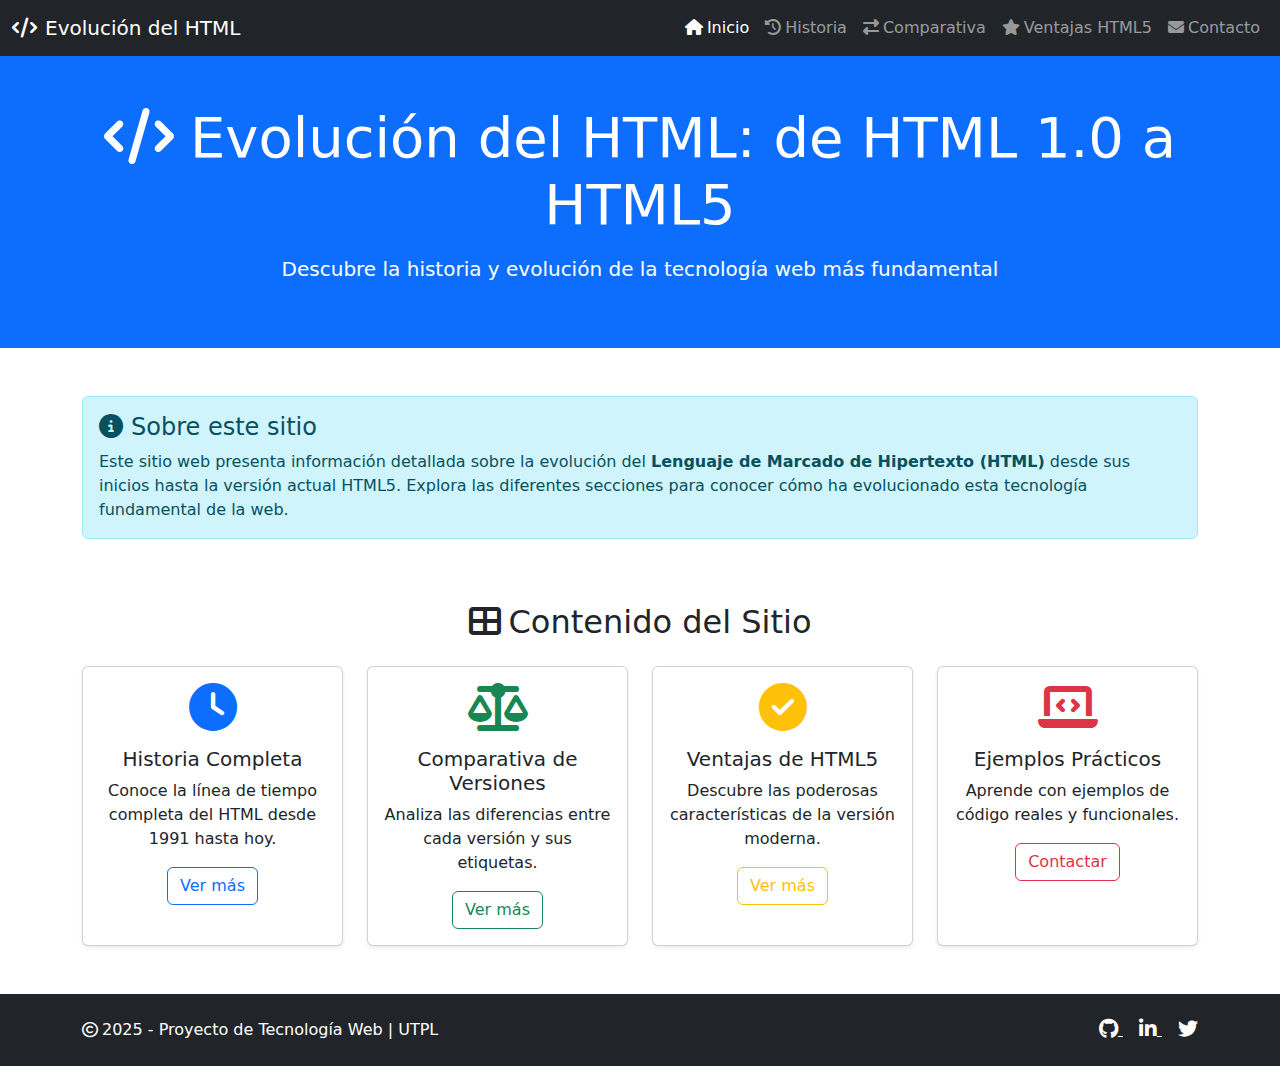
<file: index.html>
<!DOCTYPE html>
<html lang="es">

<head>
    <meta charset="UTF-8">
    <meta name="viewport" content="width=device-width, initial-scale=1.0">
    <meta name="description" content="Sitio web educativo sobre la evolución del HTML desde la versión 1.0 hasta HTML5">
    <meta name="author" content="UTPL - Tecnología Web">
    <title>Inicio - Evolución del HTML</title>
    <link href="https://cdn.jsdelivr.net/npm/bootstrap@5.3.3/dist/css/bootstrap.min.css" rel="stylesheet">
    <link rel="stylesheet" href="https://cdnjs.cloudflare.com/ajax/libs/font-awesome/6.5.1/css/all.min.css">
</head>

<body>
    <nav class="navbar navbar-expand-lg navbar-dark bg-dark sticky-top">
        <div class="container-fluid">
            <a class="navbar-brand" href="index.html">
                <i class="fas fa-code me-2"></i>Evolución del HTML
            </a>
            <button class="navbar-toggler" type="button" data-bs-toggle="collapse" data-bs-target="#navbarNav">
                <span class="navbar-toggler-icon"></span>
            </button>
            <div class="collapse navbar-collapse" id="navbarNav">
                <ul class="navbar-nav ms-auto">
                    <li class="nav-item">
                        <a class="nav-link active" href="index.html">
                            <i class="fas fa-home me-1"></i>Inicio
                        </a>
                    </li>
                    <li class="nav-item">
                        <a class="nav-link" href="pages/historia.html">
                            <i class="fas fa-history me-1"></i>Historia
                        </a>
                    </li>
                    <li class="nav-item">
                        <a class="nav-link" href="pages/comparativa.html">
                            <i class="fas fa-exchange-alt me-1"></i>Comparativa
                        </a>
                    </li>
                    <li class="nav-item">
                        <a class="nav-link" href="pages/ventajas-html5.html">
                            <i class="fas fa-star me-1"></i>Ventajas HTML5
                        </a>
                    </li>
                    <li class="nav-item">
                        <a class="nav-link" href="pages/contacto.html">
                            <i class="fas fa-envelope me-1"></i>Contacto
                        </a>
                    </li>
                </ul>
            </div>
        </div>
    </nav>

    <div class="bg-primary text-white py-5 text-center">
        <div class="container">
            <h1 class="display-4 mb-3">
                <i class="fas fa-code me-3"></i>Evolución del HTML: de HTML 1.0 a HTML5
            </h1>
            <p class="lead">Descubre la historia y evolución de la tecnología web más fundamental</p>
        </div>
    </div>

    <main class="container my-5">
        <div class="row mb-5">
            <div class="col-lg-12">
                <div class="alert alert-info" role="alert">
                    <h4 class="alert-heading">
                        <i class="fas fa-info-circle me-2"></i>Sobre este sitio
                    </h4>
                    <p class="mb-0">Este sitio web presenta información detallada sobre la evolución del
                        <strong>Lenguaje de Marcado de Hipertexto (HTML)</strong> desde sus inicios hasta la versión
                        actual HTML5. Explora las diferentes secciones para conocer cómo ha evolucionado esta tecnología
                        fundamental de la web.</p>
                </div>
            </div>
        </div>

        <h2 class="text-center mb-4">
            <i class="fas fa-th-large me-2"></i>Contenido del Sitio
        </h2>
        <div class="row g-4">
            <div class="col-md-6 col-lg-3">
                <div class="card h-100 shadow-sm">
                    <div class="card-body text-center">
                        <i class="fas fa-clock fa-3x text-primary mb-3"></i>
                        <h5 class="card-title">Historia Completa</h5>
                        <p class="card-text">Conoce la línea de tiempo completa del HTML desde 1991 hasta hoy.</p>
                        <a href="pages/historia.html" class="btn btn-outline-primary">Ver más</a>
                    </div>
                </div>
            </div>
            <div class="col-md-6 col-lg-3">
                <div class="card h-100 shadow-sm">
                    <div class="card-body text-center">
                        <i class="fas fa-balance-scale fa-3x text-success mb-3"></i>
                        <h5 class="card-title">Comparativa de Versiones</h5>
                        <p class="card-text">Analiza las diferencias entre cada versión y sus etiquetas.</p>
                        <a href="pages/comparativa.html" class="btn btn-outline-success">Ver más</a>
                    </div>
                </div>
            </div>
            <div class="col-md-6 col-lg-3">
                <div class="card h-100 shadow-sm">
                    <div class="card-body text-center">
                        <i class="fas fa-check-circle fa-3x text-warning mb-3"></i>
                        <h5 class="card-title">Ventajas de HTML5</h5>
                        <p class="card-text">Descubre las poderosas características de la versión moderna.</p>
                        <a href="pages/ventajas-html5.html" class="btn btn-outline-warning">Ver más</a>
                    </div>
                </div>
            </div>
            <div class="col-md-6 col-lg-3">
                <div class="card h-100 shadow-sm">
                    <div class="card-body text-center">
                        <i class="fas fa-laptop-code fa-3x text-danger mb-3"></i>
                        <h5 class="card-title">Ejemplos Prácticos</h5>
                        <p class="card-text">Aprende con ejemplos de código reales y funcionales.</p>
                        <a href="pages/contacto.html" class="btn btn-outline-danger">Contactar</a>
                    </div>
                </div>
            </div>
        </div>
    </main>

    <footer class="bg-dark text-white py-4 mt-5">
        <div class="container">
            <div class="row">
                <div class="col-md-6 text-center text-md-start">
                    <p class="mb-0">
                        <i class="far fa-copyright me-1"></i>2025 - Proyecto de Tecnología Web | UTPL
                    </p>
                </div>
                <div class="col-md-6 text-center text-md-end">
                    <a href="#" class="text-white me-3" aria-label="GitHub">
                        <i class="fab fa-github fa-lg"></i>
                    </a>
                    <a href="#" class="text-white me-3" aria-label="LinkedIn">
                        <i class="fab fa-linkedin-in fa-lg"></i>
                    </a>
                    <a href="#" class="text-white" aria-label="Twitter">
                        <i class="fab fa-twitter fa-lg"></i>
                    </a>
                </div>
            </div>
        </div>
    </footer>

    <button class="btn btn-primary position-fixed bottom-0 end-0 m-3 rounded-circle" id="scrollTop"
        style="width: 50px; height: 50px; display: none;" aria-label="Volver arriba">
        <i class="fas fa-arrow-up"></i>
    </button>

    <script src="https://cdn.jsdelivr.net/npm/bootstrap@5.3.3/dist/js/bootstrap.bundle.min.js"></script>
    <script src="js/main.js"></script>
</body>

</html>
</file>
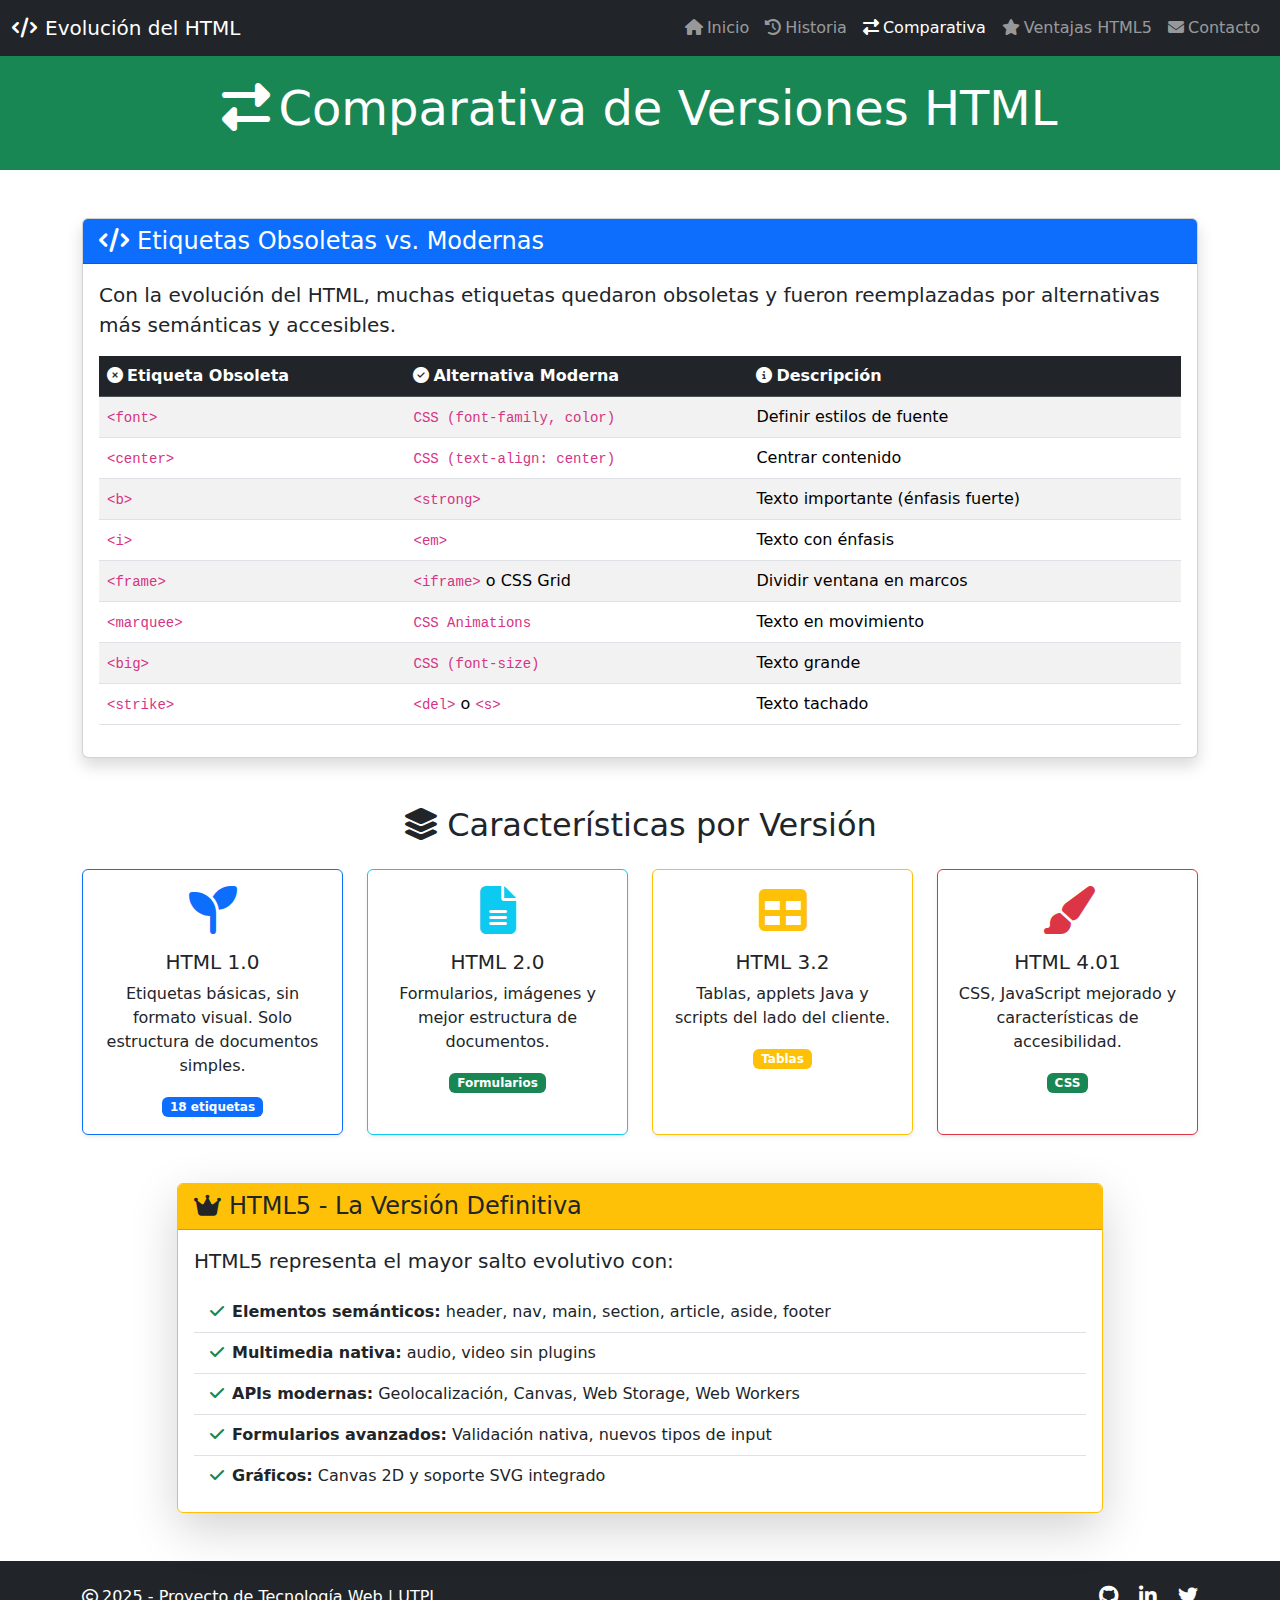
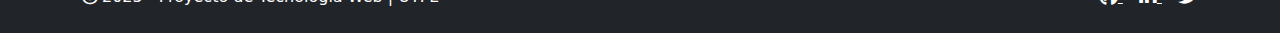
<file: pages/comparativa.html>
<!DOCTYPE html>
<html lang="es">

<head>
    <meta charset="UTF-8">
    <meta name="viewport" content="width=device-width, initial-scale=1.0">
    <meta name="description" content="Comparativa entre las diferentes versiones de HTML">
    <title>Comparativa de Versiones - Evolución del HTML</title>
    <link href="https://cdn.jsdelivr.net/npm/bootstrap@5.3.3/dist/css/bootstrap.min.css" rel="stylesheet">
    <link rel="stylesheet" href="https://cdnjs.cloudflare.com/ajax/libs/font-awesome/6.5.1/css/all.min.css">
</head>

<body>
    <nav class="navbar navbar-expand-lg navbar-dark bg-dark sticky-top">
        <div class="container-fluid">
            <a class="navbar-brand" href="../index.html">
                <i class="fas fa-code me-2"></i>Evolución del HTML
            </a>
            <button class="navbar-toggler" type="button" data-bs-toggle="collapse" data-bs-target="#navbarNav">
                <span class="navbar-toggler-icon"></span>
            </button>
            <div class="collapse navbar-collapse" id="navbarNav">
                <ul class="navbar-nav ms-auto">
                    <li class="nav-item">
                        <a class="nav-link" href="../index.html">
                            <i class="fas fa-home me-1"></i>Inicio
                        </a>
                    </li>
                    <li class="nav-item">
                        <a class="nav-link" href="historia.html">
                            <i class="fas fa-history me-1"></i>Historia
                        </a>
                    </li>
                    <li class="nav-item">
                        <a class="nav-link active" href="comparativa.html">
                            <i class="fas fa-exchange-alt me-1"></i>Comparativa
                        </a>
                    </li>
                    <li class="nav-item">
                        <a class="nav-link" href="ventajas-html5.html">
                            <i class="fas fa-star me-1"></i>Ventajas HTML5
                        </a>
                    </li>
                    <li class="nav-item">
                        <a class="nav-link" href="contacto.html">
                            <i class="fas fa-envelope me-1"></i>Contacto
                        </a>
                    </li>
                </ul>
            </div>
        </div>
    </nav>

    <div class="bg-success text-white py-4 text-center">
        <div class="container">
            <h1 class="display-5">
                <i class="fas fa-exchange-alt me-2"></i>Comparativa de Versiones HTML
            </h1>
        </div>
    </div>

    <main class="container my-5">
        <div class="row mb-5">
            <div class="col-lg-12">
                <div class="card shadow">
                    <div class="card-header bg-primary text-white">
                        <h4 class="mb-0">
                            <i class="fas fa-code me-2"></i>Etiquetas Obsoletas vs. Modernas
                        </h4>
                    </div>
                    <div class="card-body">
                        <p class="lead">Con la evolución del HTML, muchas etiquetas quedaron obsoletas y fueron
                            reemplazadas por alternativas más <strong>semánticas y accesibles</strong>.</p>

                        <div class="table-responsive">
                            <table class="table table-striped table-hover align-middle">
                                <thead class="table-dark">
                                    <tr>
                                        <th scope="col">
                                            <i class="fas fa-times-circle me-1"></i>Etiqueta Obsoleta
                                        </th>
                                        <th scope="col">
                                            <i class="fas fa-check-circle me-1"></i>Alternativa Moderna
                                        </th>
                                        <th scope="col">
                                            <i class="fas fa-info-circle me-1"></i>Descripción
                                        </th>
                                    </tr>
                                </thead>
                                <tbody>
                                    <tr>
                                        <td><code>&lt;font&gt;</code></td>
                                        <td><code>CSS (font-family, color)</code></td>
                                        <td>Definir estilos de fuente</td>
                                    </tr>
                                    <tr>
                                        <td><code>&lt;center&gt;</code></td>
                                        <td><code>CSS (text-align: center)</code></td>
                                        <td>Centrar contenido</td>
                                    </tr>
                                    <tr>
                                        <td><code>&lt;b&gt;</code></td>
                                        <td><code>&lt;strong&gt;</code></td>
                                        <td>Texto importante (énfasis fuerte)</td>
                                    </tr>
                                    <tr>
                                        <td><code>&lt;i&gt;</code></td>
                                        <td><code>&lt;em&gt;</code></td>
                                        <td>Texto con énfasis</td>
                                    </tr>
                                    <tr>
                                        <td><code>&lt;frame&gt;</code></td>
                                        <td><code>&lt;iframe&gt;</code> o CSS Grid</td>
                                        <td>Dividir ventana en marcos</td>
                                    </tr>
                                    <tr>
                                        <td><code>&lt;marquee&gt;</code></td>
                                        <td><code>CSS Animations</code></td>
                                        <td>Texto en movimiento</td>
                                    </tr>
                                    <tr>
                                        <td><code>&lt;big&gt;</code></td>
                                        <td><code>CSS (font-size)</code></td>
                                        <td>Texto grande</td>
                                    </tr>
                                    <tr>
                                        <td><code>&lt;strike&gt;</code></td>
                                        <td><code>&lt;del&gt;</code> o <code>&lt;s&gt;</code></td>
                                        <td>Texto tachado</td>
                                    </tr>
                                </tbody>
                            </table>
                        </div>
                    </div>
                </div>
            </div>
        </div>

        <h2 class="text-center mb-4">
            <i class="fas fa-layer-group me-2"></i>Características por Versión
        </h2>

        <div class="row g-4 mb-5">
            <div class="col-md-6 col-lg-3">
                <div class="card h-100 border-primary shadow-sm">
                    <div class="card-body text-center">
                        <i class="fas fa-seedling fa-3x text-primary mb-3"></i>
                        <h5 class="card-title">HTML 1.0</h5>
                        <p class="card-text">Etiquetas básicas, sin formato visual. Solo estructura de documentos
                            simples.</p>
                        <span class="badge bg-primary">18 etiquetas</span>
                    </div>
                </div>
            </div>
            <div class="col-md-6 col-lg-3">
                <div class="card h-100 border-info shadow-sm">
                    <div class="card-body text-center">
                        <i class="fas fa-file-alt fa-3x text-info mb-3"></i>
                        <h5 class="card-title">HTML 2.0</h5>
                        <p class="card-text">Formularios, imágenes y mejor estructura de documentos.</p>
                        <span class="badge bg-success">Formularios</span>
                    </div>
                </div>
            </div>
            <div class="col-md-6 col-lg-3">
                <div class="card h-100 border-warning shadow-sm">
                    <div class="card-body text-center">
                        <i class="fas fa-table fa-3x text-warning mb-3"></i>
                        <h5 class="card-title">HTML 3.2</h5>
                        <p class="card-text">Tablas, applets Java y scripts del lado del cliente.</p>
                        <span class="badge bg-warning">Tablas</span>
                    </div>
                </div>
            </div>
            <div class="col-md-6 col-lg-3">
                <div class="card h-100 border-danger shadow-sm">
                    <div class="card-body text-center">
                        <i class="fas fa-paint-brush fa-3x text-danger mb-3"></i>
                        <h5 class="card-title">HTML 4.01</h5>
                        <p class="card-text">CSS, JavaScript mejorado y características de accesibilidad.</p>
                        <span class="badge bg-success">CSS</span>
                    </div>
                </div>
            </div>
        </div>

        <div class="row">
            <div class="col-lg-10 mx-auto">
                <div class="card shadow-lg border-warning">
                    <div class="card-header bg-warning">
                        <h4 class="mb-0">
                            <i class="fas fa-crown me-2"></i>HTML5 - La Versión Definitiva
                        </h4>
                    </div>
                    <div class="card-body">
                        <p class="lead">HTML5 representa el mayor salto evolutivo con:</p>
                        <ul class="list-group list-group-flush">
                            <li class="list-group-item">
                                <i class="fas fa-check text-success me-2"></i><strong>Elementos semánticos:</strong>
                                header, nav, main, section, article, aside, footer
                            </li>
                            <li class="list-group-item">
                                <i class="fas fa-check text-success me-2"></i><strong>Multimedia nativa:</strong> audio,
                                video sin plugins
                            </li>
                            <li class="list-group-item">
                                <i class="fas fa-check text-success me-2"></i><strong>APIs modernas:</strong>
                                Geolocalización, Canvas, Web Storage, Web Workers
                            </li>
                            <li class="list-group-item">
                                <i class="fas fa-check text-success me-2"></i><strong>Formularios avanzados:</strong>
                                Validación nativa, nuevos tipos de input
                            </li>
                            <li class="list-group-item">
                                <i class="fas fa-check text-success me-2"></i><strong>Gráficos:</strong> Canvas 2D y
                                soporte SVG integrado
                            </li>
                        </ul>
                    </div>
                </div>
            </div>
        </div>
    </main>

    <footer class="bg-dark text-white py-4 mt-5">
        <div class="container">
            <div class="row">
                <div class="col-md-6 text-center text-md-start">
                    <p class="mb-0">
                        <i class="far fa-copyright me-1"></i>2025 - Proyecto de Tecnología Web | UTPL
                    </p>
                </div>
                <div class="col-md-6 text-center text-md-end">
                    <a href="#" class="text-white me-3" aria-label="GitHub">
                        <i class="fab fa-github fa-lg"></i>
                    </a>
                    <a href="#" class="text-white me-3" aria-label="LinkedIn">
                        <i class="fab fa-linkedin-in fa-lg"></i>
                    </a>
                    <a href="#" class="text-white" aria-label="Twitter">
                        <i class="fab fa-twitter fa-lg"></i>
                    </a>
                </div>
            </div>
        </div>
    </footer>

    <button class="btn btn-primary position-fixed bottom-0 end-0 m-3 rounded-circle" id="scrollTop"
        style="width: 50px; height: 50px; display: none;" aria-label="Volver arriba">
        <i class="fas fa-arrow-up"></i>
    </button>

    <script src="https://cdn.jsdelivr.net/npm/bootstrap@5.3.3/dist/js/bootstrap.bundle.min.js"></script>
    <script src="../js/main.js"></script>
</body>

</html>
</file>
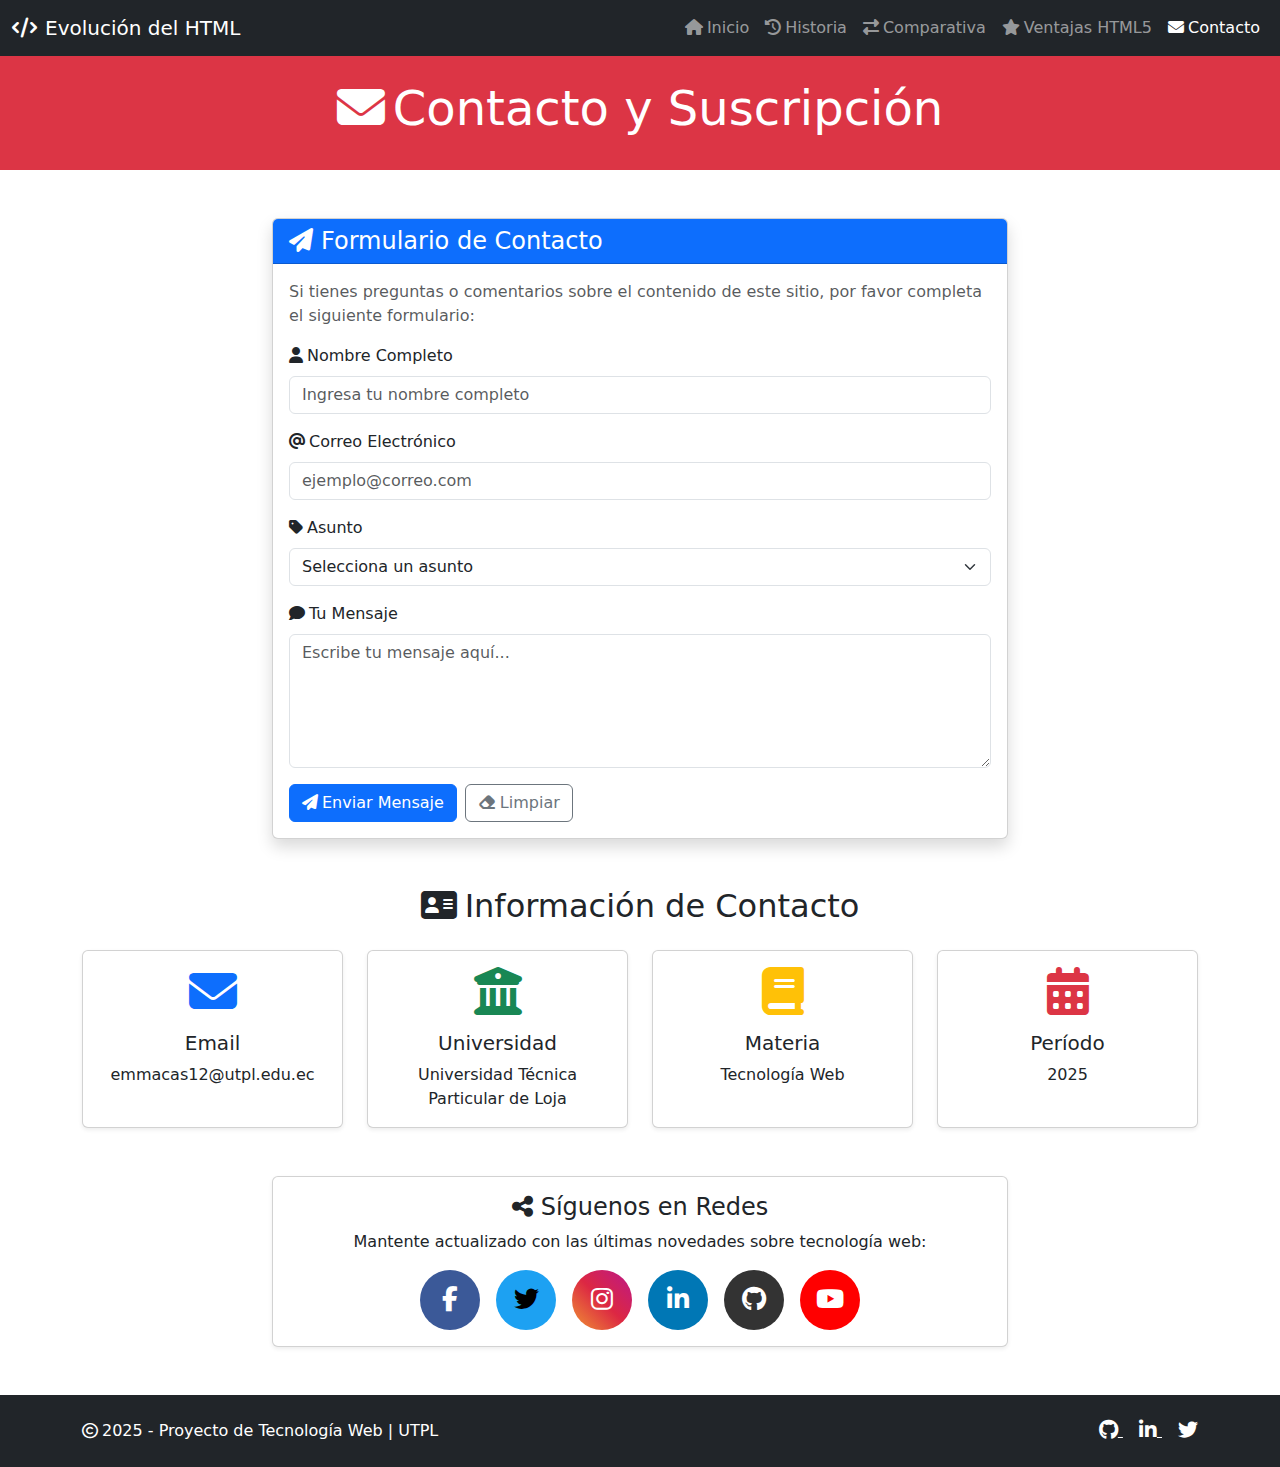
<file: pages/contacto.html>
<!DOCTYPE html>
<html lang="es">

<head>
    <meta charset="UTF-8">
    <meta name="viewport" content="width=device-width, initial-scale=1.0">
    <meta name="description" content="Formulario de contacto y suscripción">
    <title>Contacto - Evolución del HTML</title>
    <link href="https://cdn.jsdelivr.net/npm/bootstrap@5.3.3/dist/css/bootstrap.min.css" rel="stylesheet">
    <link rel="stylesheet" href="https://cdnjs.cloudflare.com/ajax/libs/font-awesome/6.5.1/css/all.min.css">
</head>

<body>
    <nav class="navbar navbar-expand-lg navbar-dark bg-dark sticky-top">
        <div class="container-fluid">
            <a class="navbar-brand" href="../index.html">
                <i class="fas fa-code me-2"></i>Evolución del HTML
            </a>
            <button class="navbar-toggler" type="button" data-bs-toggle="collapse" data-bs-target="#navbarNav">
                <span class="navbar-toggler-icon"></span>
            </button>
            <div class="collapse navbar-collapse" id="navbarNav">
                <ul class="navbar-nav ms-auto">
                    <li class="nav-item">
                        <a class="nav-link" href="../index.html">
                            <i class="fas fa-home me-1"></i>Inicio
                        </a>
                    </li>
                    <li class="nav-item">
                        <a class="nav-link" href="historia.html">
                            <i class="fas fa-history me-1"></i>Historia
                        </a>
                    </li>
                    <li class="nav-item">
                        <a class="nav-link" href="comparativa.html">
                            <i class="fas fa-exchange-alt me-1"></i>Comparativa
                        </a>
                    </li>
                    <li class="nav-item">
                        <a class="nav-link" href="ventajas-html5.html">
                            <i class="fas fa-star me-1"></i>Ventajas HTML5
                        </a>
                    </li>
                    <li class="nav-item">
                        <a class="nav-link active" href="contacto.html">
                            <i class="fas fa-envelope me-1"></i>Contacto
                        </a>
                    </li>
                </ul>
            </div>
        </div>
    </nav>

    <div class="bg-danger text-white py-4 text-center">
        <div class="container">
            <h1 class="display-5">
                <i class="fas fa-envelope me-2"></i>Contacto y Suscripción
            </h1>
        </div>
    </div>

    <main class="container my-5">
        <div class="row mb-5">
            <div class="col-lg-8 mx-auto">
                <div class="card shadow">
                    <div class="card-header bg-primary text-white">
                        <h4 class="mb-0">
                            <i class="fas fa-paper-plane me-2"></i>Formulario de Contacto
                        </h4>
                    </div>
                    <div class="card-body">
                        <p class="text-muted">Si tienes preguntas o comentarios sobre el contenido de este sitio, por
                            favor completa el siguiente formulario:</p>

                        <form action="#" method="post">
                            <div class="mb-3">
                                <label for="nombre" class="form-label">
                                    <i class="fas fa-user me-1"></i>Nombre Completo
                                </label>
                                <input type="text" class="form-control" id="nombre" name="nombre"
                                    placeholder="Ingresa tu nombre completo" required>
                            </div>

                            <div class="mb-3">
                                <label for="email" class="form-label">
                                    <i class="fas fa-at me-1"></i>Correo Electrónico
                                </label>
                                <input type="email" class="form-control" id="email" name="email"
                                    placeholder="ejemplo@correo.com" required>
                            </div>

                            <div class="mb-3">
                                <label for="asunto" class="form-label">
                                    <i class="fas fa-tag me-1"></i>Asunto
                                </label>
                                <select class="form-select" id="asunto" name="asunto" required>
                                    <option value="">Selecciona un asunto</option>
                                    <option value="consulta">Consulta general</option>
                                    <option value="sugerencia">Sugerencia</option>
                                    <option value="error">Reportar error</option>
                                    <option value="colaboracion">Colaboración</option>
                                </select>
                            </div>

                            <div class="mb-3">
                                <label for="mensaje" class="form-label">
                                    <i class="fas fa-comment me-1"></i>Tu Mensaje
                                </label>
                                <textarea class="form-control" id="mensaje" name="mensaje" rows="5"
                                    placeholder="Escribe tu mensaje aquí..." required></textarea>
                            </div>

                            <div class="d-grid gap-2 d-md-flex">
                                <button type="submit" class="btn btn-primary">
                                    <i class="fas fa-paper-plane me-1"></i>Enviar Mensaje
                                </button>
                                <button type="reset" class="btn btn-outline-secondary">
                                    <i class="fas fa-eraser me-1"></i>Limpiar
                                </button>
                            </div>
                        </form>
                    </div>
                </div>
            </div>
        </div>

        <h2 class="text-center mb-4">
            <i class="fas fa-address-card me-2"></i>Información de Contacto
        </h2>
        <div class="row g-4 mb-5">
            <div class="col-md-6 col-lg-3">
                <div class="card h-100 text-center shadow-sm">
                    <div class="card-body">
                        <i class="fas fa-envelope fa-3x text-primary mb-3"></i>
                        <h5 class="card-title">Email</h5>
                        <p class="card-text">emmacas12@utpl.edu.ec</p>
                    </div>
                </div>
            </div>
            <div class="col-md-6 col-lg-3">
                <div class="card h-100 text-center shadow-sm">
                    <div class="card-body">
                        <i class="fas fa-university fa-3x text-success mb-3"></i>
                        <h5 class="card-title">Universidad</h5>
                        <p class="card-text">Universidad Técnica Particular de Loja</p>
                    </div>
                </div>
            </div>
            <div class="col-md-6 col-lg-3">
                <div class="card h-100 text-center shadow-sm">
                    <div class="card-body">
                        <i class="fas fa-book fa-3x text-warning mb-3"></i>
                        <h5 class="card-title">Materia</h5>
                        <p class="card-text">Tecnología Web</p>
                    </div>
                </div>
            </div>
            <div class="col-md-6 col-lg-3">
                <div class="card h-100 text-center shadow-sm">
                    <div class="card-body">
                        <i class="fas fa-calendar-alt fa-3x text-danger mb-3"></i>
                        <h5 class="card-title">Período</h5>
                        <p class="card-text">2025</p>
                    </div>
                </div>
            </div>
        </div>

        <div class="row">
            <div class="col-lg-8 mx-auto text-center">
                <div class="card shadow-sm">
                    <div class="card-body">
                        <h4 class="card-title">
                            <i class="fas fa-share-alt me-2"></i>Síguenos en Redes
                        </h4>
                        <p class="card-text">Mantente actualizado con las últimas novedades sobre tecnología web:</p>
                        <div class="d-flex justify-content-center flex-wrap gap-3 mt-3">
                            <a href="#" class="btn btn-primary btn-lg rounded-circle"
                                style="width: 60px; height: 60px; display: flex; align-items: center; justify-content: center; background-color: #3b5998; border: none;"
                                aria-label="Facebook">
                                <i class="fab fa-facebook-f fa-lg"></i>
                            </a>
                            <a href="#" class="btn btn-info btn-lg rounded-circle"
                                style="width: 60px; height: 60px; display: flex; align-items: center; justify-content: center; background-color: #1da1f2; border: none;"
                                aria-label="Twitter">
                                <i class="fab fa-twitter fa-lg"></i>
                            </a>
                            <a href="#" class="btn btn-danger btn-lg rounded-circle"
                                style="width: 60px; height: 60px; display: flex; align-items: center; justify-content: center; background: linear-gradient(45deg, #f09433, #dc2743, #bc1888); border: none;"
                                aria-label="Instagram">
                                <i class="fab fa-instagram fa-lg"></i>
                            </a>
                            <a href="#" class="btn btn-primary btn-lg rounded-circle"
                                style="width: 60px; height: 60px; display: flex; align-items: center; justify-content: center; background-color: #0077b5; border: none;"
                                aria-label="LinkedIn">
                                <i class="fab fa-linkedin-in fa-lg"></i>
                            </a>
                            <a href="#" class="btn btn-dark btn-lg rounded-circle"
                                style="width: 60px; height: 60px; display: flex; align-items: center; justify-content: center; background-color: #333; border: none;"
                                aria-label="GitHub">
                                <i class="fab fa-github fa-lg"></i>
                            </a>
                            <a href="#" class="btn btn-danger btn-lg rounded-circle"
                                style="width: 60px; height: 60px; display: flex; align-items: center; justify-content: center; background-color: #ff0000; border: none;"
                                aria-label="YouTube">
                                <i class="fab fa-youtube fa-lg"></i>
                            </a>
                        </div>
                    </div>
                </div>
            </div>
        </div>
    </main>

    <footer class="bg-dark text-white py-4 mt-5">
        <div class="container">
            <div class="row">
                <div class="col-md-6 text-center text-md-start">
                    <p class="mb-0">
                        <i class="far fa-copyright me-1"></i>2025 - Proyecto de Tecnología Web | UTPL
                    </p>
                </div>
                <div class="col-md-6 text-center text-md-end">
                    <a href="#" class="text-white me-3" aria-label="GitHub">
                        <i class="fab fa-github fa-lg"></i>
                    </a>
                    <a href="#" class="text-white me-3" aria-label="LinkedIn">
                        <i class="fab fa-linkedin-in fa-lg"></i>
                    </a>
                    <a href="#" class="text-white" aria-label="Twitter">
                        <i class="fab fa-twitter fa-lg"></i>
                    </a>
                </div>
            </div>
        </div>
    </footer>

    <button class="btn btn-primary position-fixed bottom-0 end-0 m-3 rounded-circle" id="scrollTop"
        style="width: 50px; height: 50px; display: none;" aria-label="Volver arriba">
        <i class="fas fa-arrow-up"></i>
    </button>

    <script src="https://cdn.jsdelivr.net/npm/bootstrap@5.3.3/dist/js/bootstrap.bundle.min.js"></script>
    <script src="../js/main.js"></script>
</body>

</html>
</file>
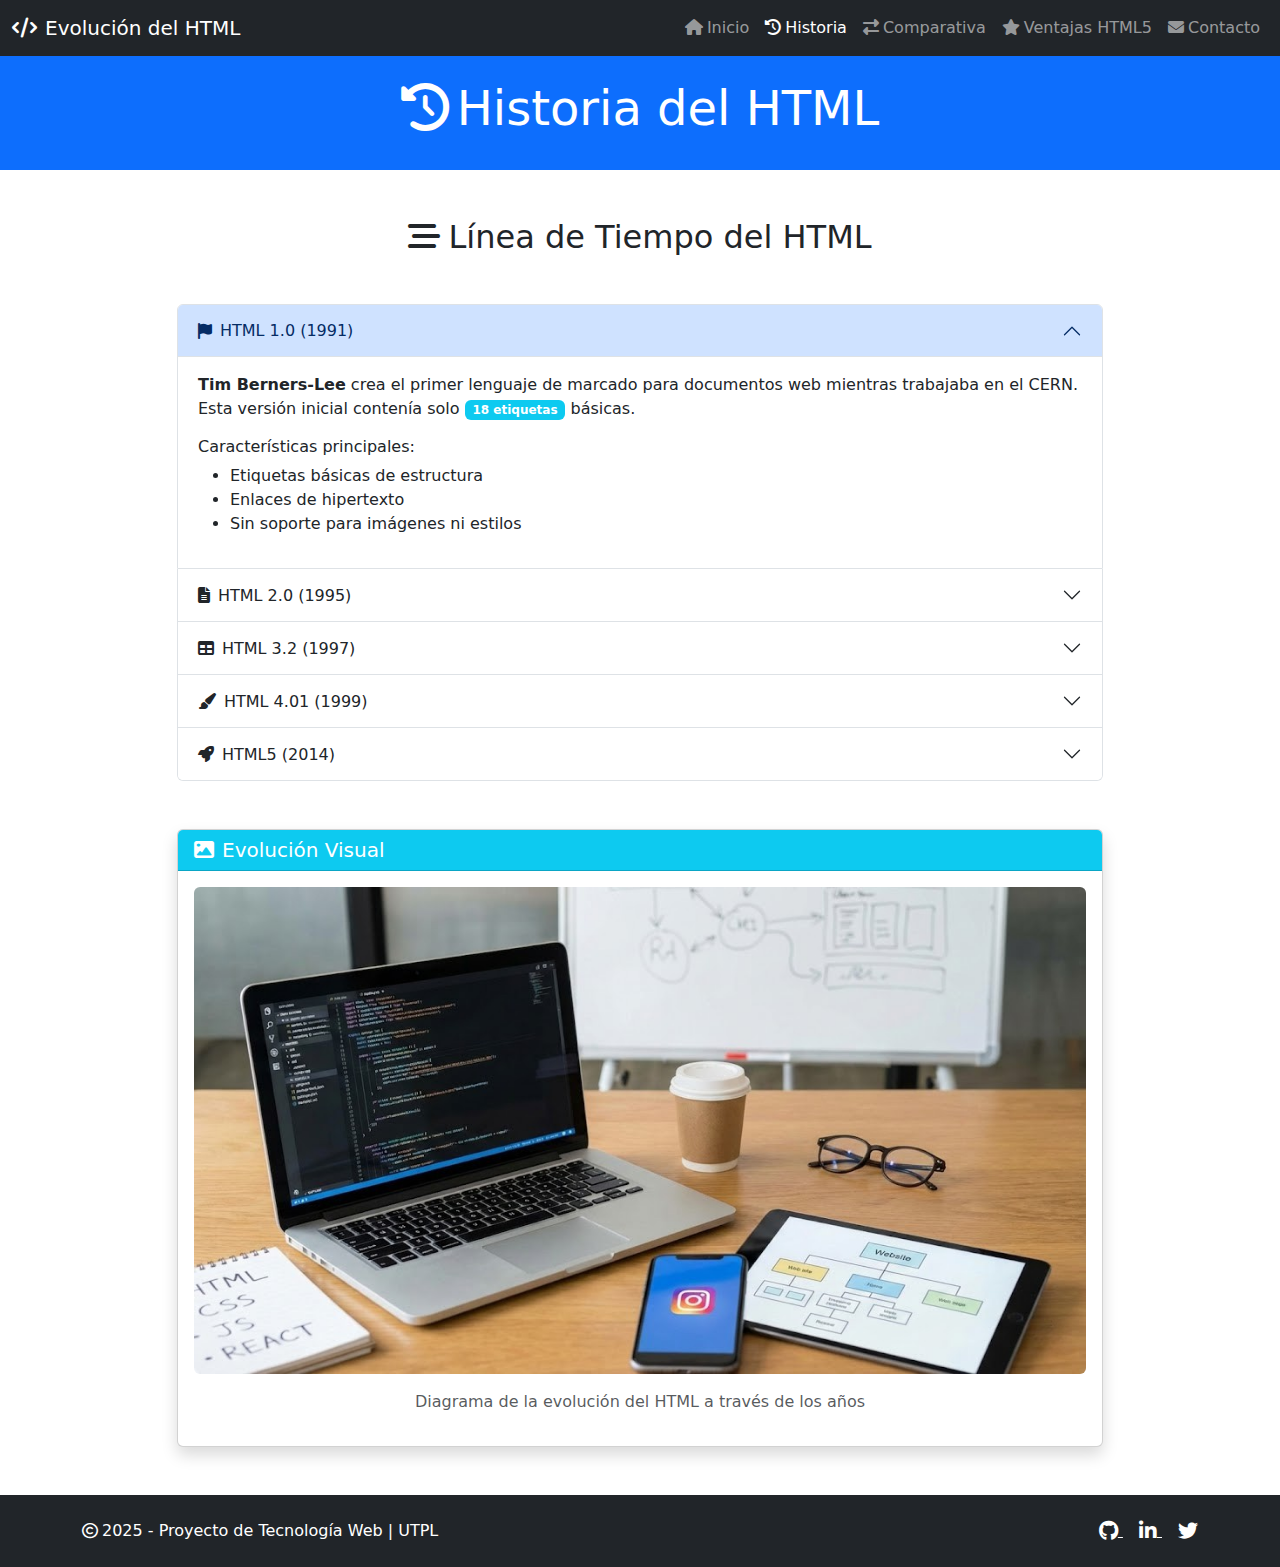
<file: pages/historia.html>
<!DOCTYPE html>
<html lang="es">

<head>
    <meta charset="UTF-8">
    <meta name="viewport" content="width=device-width, initial-scale=1.0">
    <meta name="description" content="Historia completa del HTML desde 1991 hasta HTML5">
    <title>Historia del HTML - Evolución del HTML</title>
    <link href="https://cdn.jsdelivr.net/npm/bootstrap@5.3.3/dist/css/bootstrap.min.css" rel="stylesheet">
    <link rel="stylesheet" href="https://cdnjs.cloudflare.com/ajax/libs/font-awesome/6.5.1/css/all.min.css">
</head>

<body>
    <nav class="navbar navbar-expand-lg navbar-dark bg-dark sticky-top">
        <div class="container-fluid">
            <a class="navbar-brand" href="../index.html">
                <i class="fas fa-code me-2"></i>Evolución del HTML
            </a>
            <button class="navbar-toggler" type="button" data-bs-toggle="collapse" data-bs-target="#navbarNav">
                <span class="navbar-toggler-icon"></span>
            </button>
            <div class="collapse navbar-collapse" id="navbarNav">
                <ul class="navbar-nav ms-auto">
                    <li class="nav-item">
                        <a class="nav-link" href="../index.html">
                            <i class="fas fa-home me-1"></i>Inicio
                        </a>
                    </li>
                    <li class="nav-item">
                        <a class="nav-link active" href="historia.html">
                            <i class="fas fa-history me-1"></i>Historia
                        </a>
                    </li>
                    <li class="nav-item">
                        <a class="nav-link" href="comparativa.html">
                            <i class="fas fa-exchange-alt me-1"></i>Comparativa
                        </a>
                    </li>
                    <li class="nav-item">
                        <a class="nav-link" href="ventajas-html5.html">
                            <i class="fas fa-star me-1"></i>Ventajas HTML5
                        </a>
                    </li>
                    <li class="nav-item">
                        <a class="nav-link" href="contacto.html">
                            <i class="fas fa-envelope me-1"></i>Contacto
                        </a>
                    </li>
                </ul>
            </div>
        </div>
    </nav>

    <div class="bg-primary text-white py-4 text-center">
        <div class="container">
            <h1 class="display-5">
                <i class="fas fa-history me-2"></i>Historia del HTML
            </h1>
        </div>
    </div>

    <main class="container my-5">
        <h2 class="text-center mb-5">
            <i class="fas fa-stream me-2"></i>Línea de Tiempo del HTML
        </h2>

        <div class="row">
            <div class="col-lg-10 mx-auto">
                <div class="accordion" id="timelineAccordion">
                    <div class="accordion-item">
                        <h2 class="accordion-header">
                            <button class="accordion-button" type="button" data-bs-toggle="collapse"
                                data-bs-target="#html1">
                                <i class="fas fa-flag me-2"></i>HTML 1.0 (1991)
                            </button>
                        </h2>
                        <div id="html1" class="accordion-collapse collapse show" data-bs-parent="#timelineAccordion">
                            <div class="accordion-body">
                                <p><strong>Tim Berners-Lee</strong> crea el primer lenguaje de marcado para documentos
                                    web mientras trabajaba en el CERN. Esta versión inicial contenía solo <span
                                        class="badge bg-info">18 etiquetas</span> básicas.</p>
                                <h6 class="mt-3">Características principales:</h6>
                                <ul>
                                    <li>Etiquetas básicas de estructura</li>
                                    <li>Enlaces de hipertexto</li>
                                    <li>Sin soporte para imágenes ni estilos</li>
                                </ul>
                            </div>
                        </div>
                    </div>

                    <div class="accordion-item">
                        <h2 class="accordion-header">
                            <button class="accordion-button collapsed" type="button" data-bs-toggle="collapse"
                                data-bs-target="#html2">
                                <i class="fas fa-file-alt me-2"></i>HTML 2.0 (1995)
                            </button>
                        </h2>
                        <div id="html2" class="accordion-collapse collapse" data-bs-parent="#timelineAccordion">
                            <div class="accordion-body">
                                <p>Primera versión <strong>estandarizada por la IETF</strong>. Introdujo mejoras
                                    significativas en la estructura de documentos.</p>
                                <ul>
                                    <li>Soporte para formularios</li>
                                    <li>Etiqueta &lt;img&gt; para imágenes</li>
                                    <li>Mejoras en la estructura del documento</li>
                                </ul>
                            </div>
                        </div>
                    </div>

                    <div class="accordion-item">
                        <h2 class="accordion-header">
                            <button class="accordion-button collapsed" type="button" data-bs-toggle="collapse"
                                data-bs-target="#html3">
                                <i class="fas fa-table me-2"></i>HTML 3.2 (1997)
                            </button>
                        </h2>
                        <div id="html3" class="accordion-collapse collapse" data-bs-parent="#timelineAccordion">
                            <div class="accordion-body">
                                <p>Versión estandarizada por el <strong>W3C (World Wide Web Consortium)</strong>. Añadió
                                    soporte para elementos más complejos.</p>
                                <ul>
                                    <li>Tablas para organizar contenido</li>
                                    <li>Soporte para applets Java</li>
                                    <li>Scripts del lado del cliente</li>
                                    <li>Elementos de formato de texto</li>
                                </ul>
                            </div>
                        </div>
                    </div>

                    <div class="accordion-item">
                        <h2 class="accordion-header">
                            <button class="accordion-button collapsed" type="button" data-bs-toggle="collapse"
                                data-bs-target="#html4">
                                <i class="fas fa-paint-brush me-2"></i>HTML 4.01 (1999)
                            </button>
                        </h2>
                        <div id="html4" class="accordion-collapse collapse" data-bs-parent="#timelineAccordion">
                            <div class="accordion-body">
                                <p>Versión que introdujo la <strong>separación entre contenido y presentación</strong>
                                    mediante CSS.</p>
                                <ul>
                                    <li>Soporte completo para CSS</li>
                                    <li>JavaScript mejorado</li>
                                    <li>Mejoras en accesibilidad</li>
                                    <li>Tres variantes: Strict, Transitional, Frameset</li>
                                </ul>
                            </div>
                        </div>
                    </div>

                    <div class="accordion-item">
                        <h2 class="accordion-header">
                            <button class="accordion-button collapsed" type="button" data-bs-toggle="collapse"
                                data-bs-target="#html5">
                                <i class="fas fa-rocket me-2"></i>HTML5 (2014)
                            </button>
                        </h2>
                        <div id="html5" class="accordion-collapse collapse" data-bs-parent="#timelineAccordion">
                            <div class="accordion-body">
                                <p>Versión moderna y actualmente en uso. Representa la mayor evolución del lenguaje con
                                    <strong>APIs avanzadas y elementos semánticos</strong>.
                                </p>
                                <ul>
                                    <li>Elementos semánticos (header, nav, section, article, footer)</li>
                                    <li>Audio y video nativos</li>
                                    <li>Canvas para gráficos 2D</li>
                                    <li>APIs modernas (Geolocalización, Web Storage, etc.)</li>
                                    <li>Soporte para aplicaciones web offline</li>
                                </ul>
                            </div>
                        </div>
                    </div>
                </div>
            </div>
        </div>

        <div class="row mt-5">
            <div class="col-lg-10 mx-auto">
                <div class="card shadow">
                    <div class="card-header bg-info text-white">
                        <h5 class="mb-0">
                            <i class="fas fa-image me-2"></i>Evolución Visual
                        </h5>
                    </div>
                    <div class="card-body text-center">
                        <img src="../images/html-history.jpg" class="img-fluid rounded"
                            alt="Línea de tiempo visual de la evolución del HTML desde 1991 hasta 2014">
                        <p class="text-muted mt-3">Diagrama de la evolución del HTML a través de los años</p>
                    </div>
                </div>
            </div>
        </div>
    </main>

    <footer class="bg-dark text-white py-4 mt-5">
        <div class="container">
            <div class="row">
                <div class="col-md-6 text-center text-md-start">
                    <p class="mb-0">
                        <i class="far fa-copyright me-1"></i>2025 - Proyecto de Tecnología Web | UTPL
                    </p>
                </div>
                <div class="col-md-6 text-center text-md-end">
                    <a href="#" class="text-white me-3" aria-label="GitHub">
                        <i class="fab fa-github fa-lg"></i>
                    </a>
                    <a href="#" class="text-white me-3" aria-label="LinkedIn">
                        <i class="fab fa-linkedin-in fa-lg"></i>
                    </a>
                    <a href="#" class="text-white" aria-label="Twitter">
                        <i class="fab fa-twitter fa-lg"></i>
                    </a>
                </div>
            </div>
        </div>
    </footer>

    <button class="btn btn-primary position-fixed bottom-0 end-0 m-3 rounded-circle" id="scrollTop"
        style="width: 50px; height: 50px; display: none;" aria-label="Volver arriba">
        <i class="fas fa-arrow-up"></i>
    </button>

    <script src="https://cdn.jsdelivr.net/npm/bootstrap@5.3.3/dist/js/bootstrap.bundle.min.js"></script>
    <script src="../js/main.js"></script>
</body>

</html>
</file>
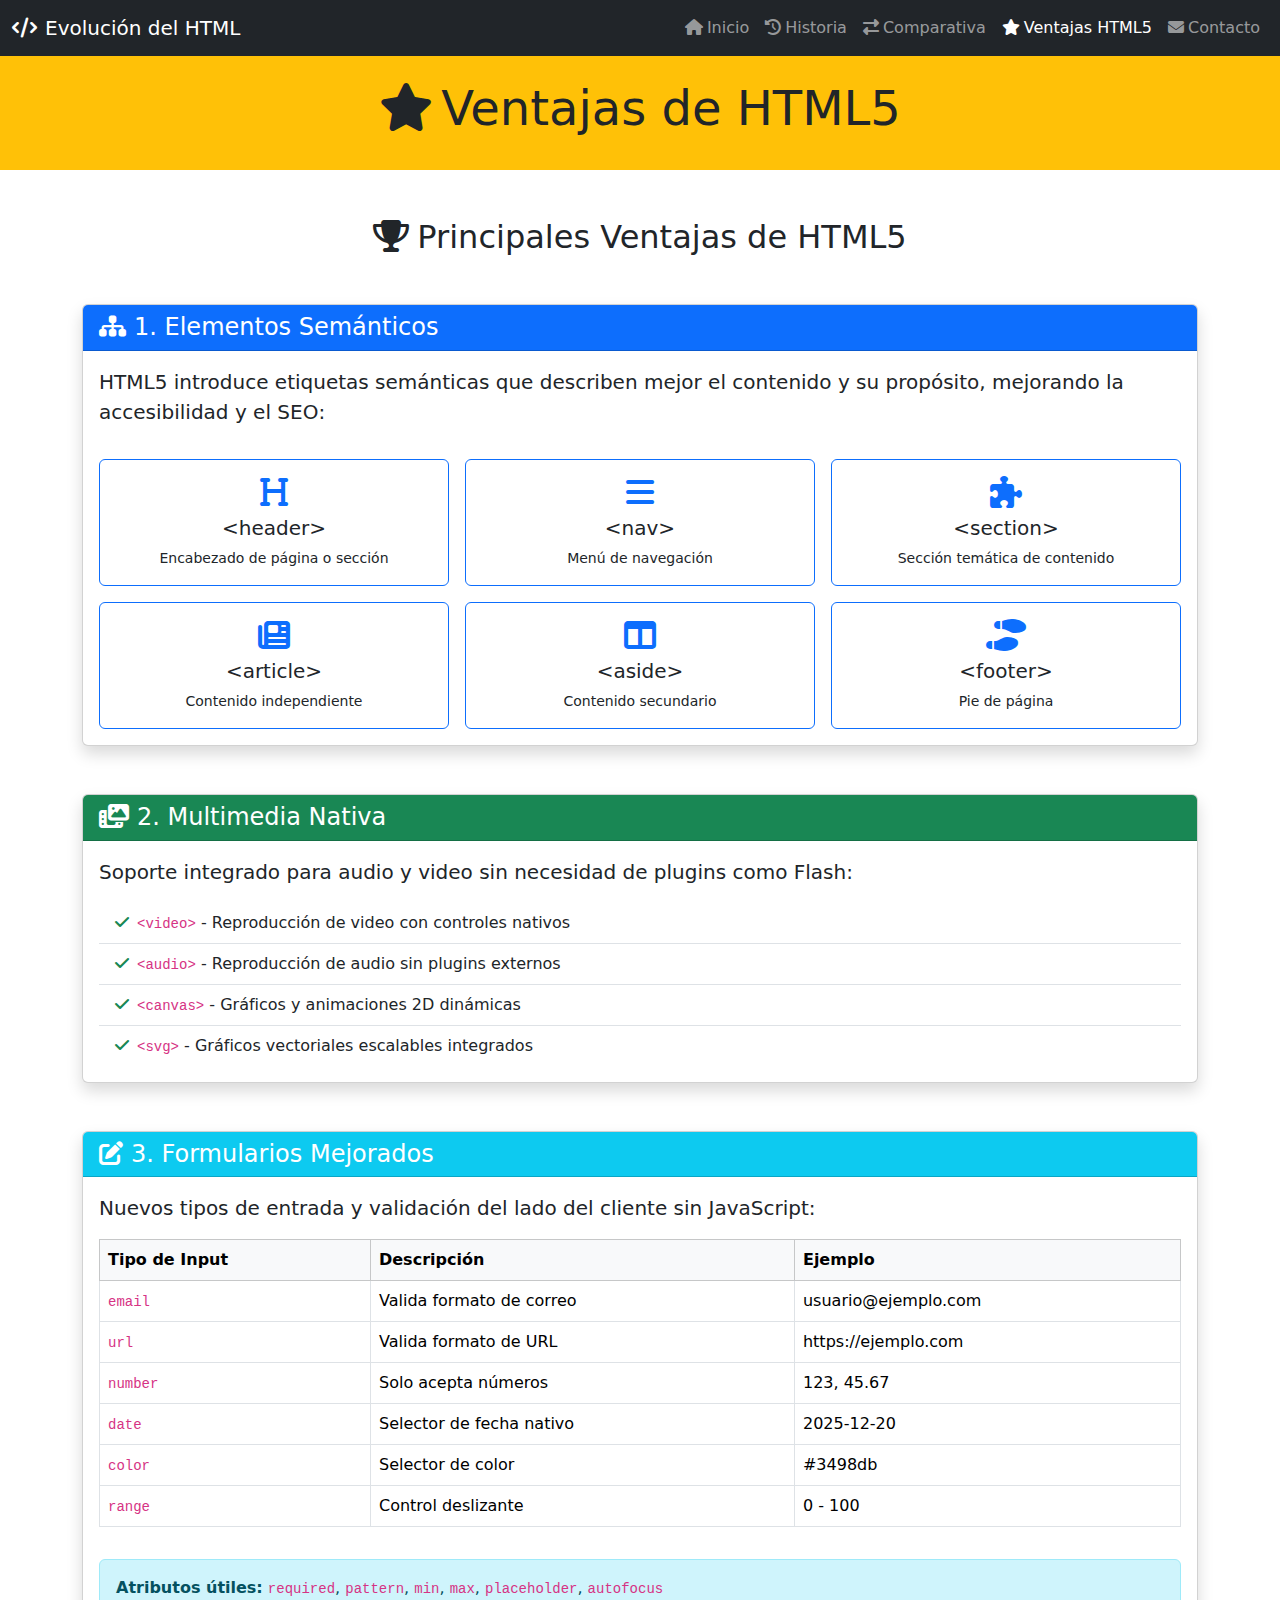
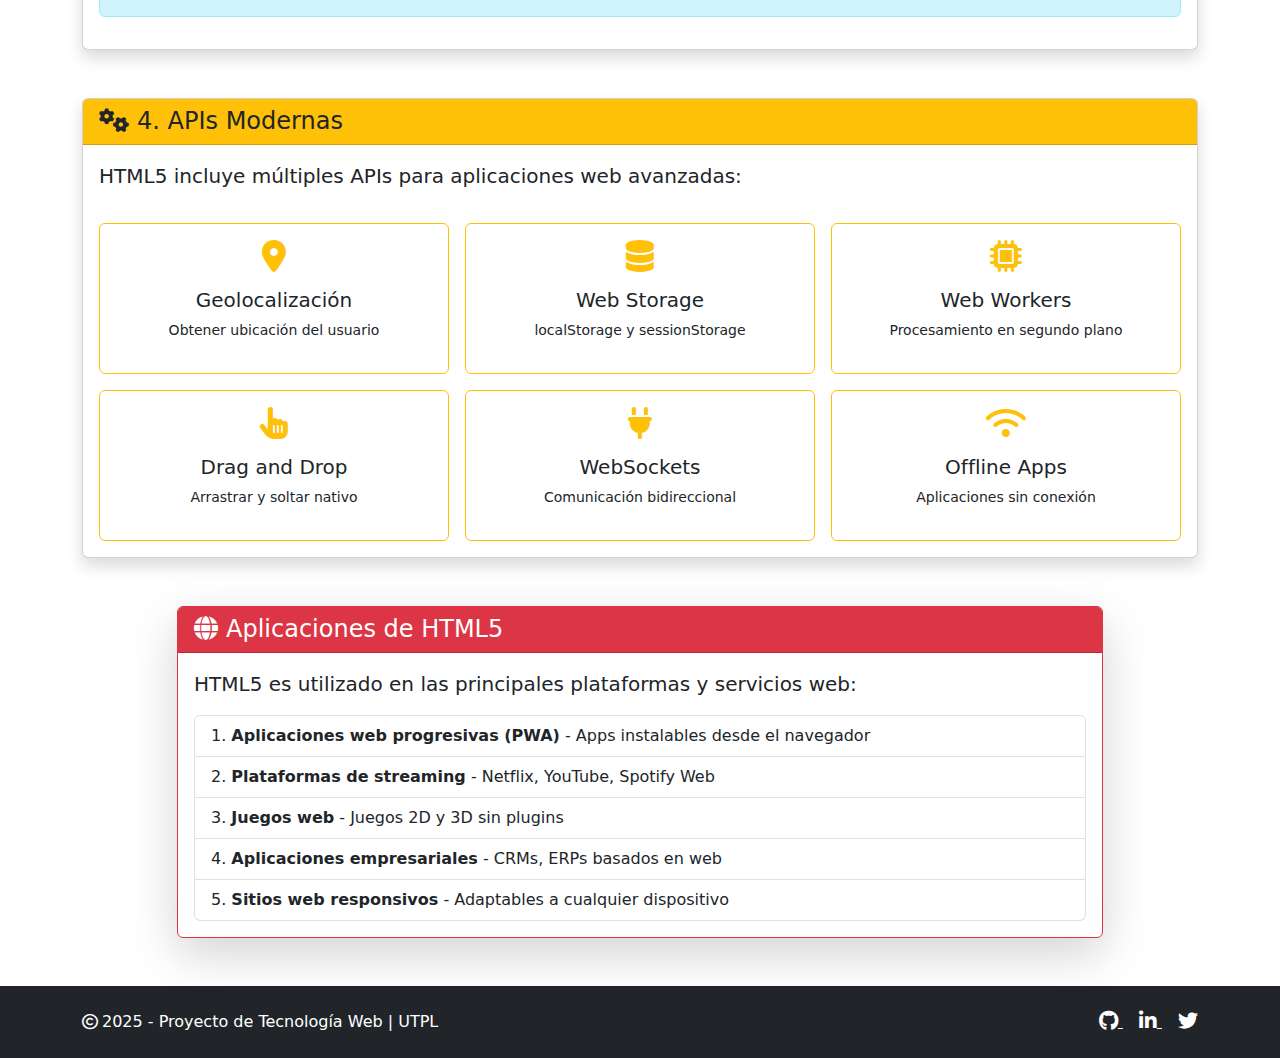
<file: pages/ventajas-html5.html>
<!DOCTYPE html>
<html lang="es">

<head>
    <meta charset="UTF-8">
    <meta name="viewport" content="width=device-width, initial-scale=1.0">
    <meta name="description" content="Ventajas y características principales de HTML5">
    <title>Ventajas de HTML5 - Evolución del HTML</title>
    <link href="https://cdn.jsdelivr.net/npm/bootstrap@5.3.3/dist/css/bootstrap.min.css" rel="stylesheet">
    <link rel="stylesheet" href="https://cdnjs.cloudflare.com/ajax/libs/font-awesome/6.5.1/css/all.min.css">
</head>

<body>
    <nav class="navbar navbar-expand-lg navbar-dark bg-dark sticky-top">
        <div class="container-fluid">
            <a class="navbar-brand" href="../index.html">
                <i class="fas fa-code me-2"></i>Evolución del HTML
            </a>
            <button class="navbar-toggler" type="button" data-bs-toggle="collapse" data-bs-target="#navbarNav">
                <span class="navbar-toggler-icon"></span>
            </button>
            <div class="collapse navbar-collapse" id="navbarNav">
                <ul class="navbar-nav ms-auto">
                    <li class="nav-item">
                        <a class="nav-link" href="../index.html">
                            <i class="fas fa-home me-1"></i>Inicio
                        </a>
                    </li>
                    <li class="nav-item">
                        <a class="nav-link" href="historia.html">
                            <i class="fas fa-history me-1"></i>Historia
                        </a>
                    </li>
                    <li class="nav-item">
                        <a class="nav-link" href="comparativa.html">
                            <i class="fas fa-exchange-alt me-1"></i>Comparativa
                        </a>
                    </li>
                    <li class="nav-item">
                        <a class="nav-link active" href="ventajas-html5.html">
                            <i class="fas fa-star me-1"></i>Ventajas HTML5
                        </a>
                    </li>
                    <li class="nav-item">
                        <a class="nav-link" href="contacto.html">
                            <i class="fas fa-envelope me-1"></i>Contacto
                        </a>
                    </li>
                </ul>
            </div>
        </div>
    </nav>

    <div class="bg-warning py-4 text-center">
        <div class="container">
            <h1 class="display-5">
                <i class="fas fa-star me-2"></i>Ventajas de HTML5
            </h1>
        </div>
    </div>

    <main class="container my-5">
        <h2 class="text-center mb-5">
            <i class="fas fa-trophy me-2"></i>Principales Ventajas de HTML5
        </h2>

        <div class="row mb-5">
            <div class="col-lg-12">
                <div class="card shadow">
                    <div class="card-header bg-primary text-white">
                        <h4 class="mb-0">
                            <i class="fas fa-sitemap me-2"></i>1. Elementos Semánticos
                        </h4>
                    </div>
                    <div class="card-body">
                        <p class="lead">HTML5 introduce etiquetas semánticas que describen mejor el contenido y su
                            propósito, mejorando la <strong>accesibilidad y el SEO</strong>:</p>

                        <div class="row g-3 mt-3">
                            <div class="col-md-4">
                                <div class="card border-primary">
                                    <div class="card-body text-center">
                                        <i class="fas fa-heading fa-2x text-primary mb-2"></i>
                                        <h5>&lt;header&gt;</h5>
                                        <p class="small mb-0">Encabezado de página o sección</p>
                                    </div>
                                </div>
                            </div>
                            <div class="col-md-4">
                                <div class="card border-primary">
                                    <div class="card-body text-center">
                                        <i class="fas fa-bars fa-2x text-primary mb-2"></i>
                                        <h5>&lt;nav&gt;</h5>
                                        <p class="small mb-0">Menú de navegación</p>
                                    </div>
                                </div>
                            </div>
                            <div class="col-md-4">
                                <div class="card border-primary">
                                    <div class="card-body text-center">
                                        <i class="fas fa-puzzle-piece fa-2x text-primary mb-2"></i>
                                        <h5>&lt;section&gt;</h5>
                                        <p class="small mb-0">Sección temática de contenido</p>
                                    </div>
                                </div>
                            </div>
                            <div class="col-md-4">
                                <div class="card border-primary">
                                    <div class="card-body text-center">
                                        <i class="fas fa-newspaper fa-2x text-primary mb-2"></i>
                                        <h5>&lt;article&gt;</h5>
                                        <p class="small mb-0">Contenido independiente</p>
                                    </div>
                                </div>
                            </div>
                            <div class="col-md-4">
                                <div class="card border-primary">
                                    <div class="card-body text-center">
                                        <i class="fas fa-columns fa-2x text-primary mb-2"></i>
                                        <h5>&lt;aside&gt;</h5>
                                        <p class="small mb-0">Contenido secundario</p>
                                    </div>
                                </div>
                            </div>
                            <div class="col-md-4">
                                <div class="card border-primary">
                                    <div class="card-body text-center">
                                        <i class="fas fa-shoe-prints fa-2x text-primary mb-2"></i>
                                        <h5>&lt;footer&gt;</h5>
                                        <p class="small mb-0">Pie de página</p>
                                    </div>
                                </div>
                            </div>
                        </div>
                    </div>
                </div>
            </div>
        </div>

        <div class="row mb-5">
            <div class="col-lg-12">
                <div class="card shadow">
                    <div class="card-header bg-success text-white">
                        <h4 class="mb-0">
                            <i class="fas fa-photo-video me-2"></i>2. Multimedia Nativa
                        </h4>
                    </div>
                    <div class="card-body">
                        <p class="lead">Soporte integrado para audio y video <strong>sin necesidad de plugins</strong>
                            como Flash:</p>
                        <ul class="list-group list-group-flush">
                            <li class="list-group-item">
                                <i class="fas fa-check text-success me-2"></i><code>&lt;video&gt;</code> - Reproducción
                                de video con controles nativos
                            </li>
                            <li class="list-group-item">
                                <i class="fas fa-check text-success me-2"></i><code>&lt;audio&gt;</code> - Reproducción
                                de audio sin plugins externos
                            </li>
                            <li class="list-group-item">
                                <i class="fas fa-check text-success me-2"></i><code>&lt;canvas&gt;</code> - Gráficos y
                                animaciones 2D dinámicas
                            </li>
                            <li class="list-group-item">
                                <i class="fas fa-check text-success me-2"></i><code>&lt;svg&gt;</code> - Gráficos
                                vectoriales escalables integrados
                            </li>
                        </ul>
                    </div>
                </div>
            </div>
        </div>

        <div class="row mb-5">
            <div class="col-lg-12">
                <div class="card shadow">
                    <div class="card-header bg-info text-white">
                        <h4 class="mb-0">
                            <i class="fas fa-edit me-2"></i>3. Formularios Mejorados
                        </h4>
                    </div>
                    <div class="card-body">
                        <p class="lead">Nuevos tipos de entrada y <strong>validación del lado del cliente</strong> sin
                            JavaScript:</p>

                        <div class="table-responsive mt-3">
                            <table class="table table-bordered table-hover">
                                <thead class="table-light">
                                    <tr>
                                        <th>Tipo de Input</th>
                                        <th>Descripción</th>
                                        <th>Ejemplo</th>
                                    </tr>
                                </thead>
                                <tbody>
                                    <tr>
                                        <td><code>email</code></td>
                                        <td>Valida formato de correo</td>
                                        <td>usuario@ejemplo.com</td>
                                    </tr>
                                    <tr>
                                        <td><code>url</code></td>
                                        <td>Valida formato de URL</td>
                                        <td>https://ejemplo.com</td>
                                    </tr>
                                    <tr>
                                        <td><code>number</code></td>
                                        <td>Solo acepta números</td>
                                        <td>123, 45.67</td>
                                    </tr>
                                    <tr>
                                        <td><code>date</code></td>
                                        <td>Selector de fecha nativo</td>
                                        <td>2025-12-20</td>
                                    </tr>
                                    <tr>
                                        <td><code>color</code></td>
                                        <td>Selector de color</td>
                                        <td>#3498db</td>
                                    </tr>
                                    <tr>
                                        <td><code>range</code></td>
                                        <td>Control deslizante</td>
                                        <td>0 - 100</td>
                                    </tr>
                                </tbody>
                            </table>
                        </div>
                        <div class="alert alert-info mt-3">
                            <strong>Atributos útiles:</strong> <code>required</code>, <code>pattern</code>,
                            <code>min</code>, <code>max</code>, <code>placeholder</code>, <code>autofocus</code>
                        </div>
                    </div>
                </div>
            </div>
        </div>

        <div class="row mb-5">
            <div class="col-lg-12">
                <div class="card shadow">
                    <div class="card-header bg-warning">
                        <h4 class="mb-0">
                            <i class="fas fa-cogs me-2"></i>4. APIs Modernas
                        </h4>
                    </div>
                    <div class="card-body">
                        <p class="lead">HTML5 incluye múltiples APIs para <strong>aplicaciones web avanzadas</strong>:
                        </p>

                        <div class="row g-3 mt-3">
                            <div class="col-md-4">
                                <div class="card h-100 border-warning">
                                    <div class="card-body text-center">
                                        <i class="fas fa-map-marker-alt fa-2x text-warning mb-3"></i>
                                        <h5>Geolocalización</h5>
                                        <p class="small">Obtener ubicación del usuario</p>
                                    </div>
                                </div>
                            </div>
                            <div class="col-md-4">
                                <div class="card h-100 border-warning">
                                    <div class="card-body text-center">
                                        <i class="fas fa-database fa-2x text-warning mb-3"></i>
                                        <h5>Web Storage</h5>
                                        <p class="small">localStorage y sessionStorage</p>
                                    </div>
                                </div>
                            </div>
                            <div class="col-md-4">
                                <div class="card h-100 border-warning">
                                    <div class="card-body text-center">
                                        <i class="fas fa-microchip fa-2x text-warning mb-3"></i>
                                        <h5>Web Workers</h5>
                                        <p class="small">Procesamiento en segundo plano</p>
                                    </div>
                                </div>
                            </div>
                            <div class="col-md-4">
                                <div class="card h-100 border-warning">
                                    <div class="card-body text-center">
                                        <i class="fas fa-hand-pointer fa-2x text-warning mb-3"></i>
                                        <h5>Drag and Drop</h5>
                                        <p class="small">Arrastrar y soltar nativo</p>
                                    </div>
                                </div>
                            </div>
                            <div class="col-md-4">
                                <div class="card h-100 border-warning">
                                    <div class="card-body text-center">
                                        <i class="fas fa-plug fa-2x text-warning mb-3"></i>
                                        <h5>WebSockets</h5>
                                        <p class="small">Comunicación bidireccional</p>
                                    </div>
                                </div>
                            </div>
                            <div class="col-md-4">
                                <div class="card h-100 border-warning">
                                    <div class="card-body text-center">
                                        <i class="fas fa-wifi fa-2x text-warning mb-3"></i>
                                        <h5>Offline Apps</h5>
                                        <p class="small">Aplicaciones sin conexión</p>
                                    </div>
                                </div>
                            </div>
                        </div>
                    </div>
                </div>
            </div>
        </div>

        <div class="row">
            <div class="col-lg-10 mx-auto">
                <div class="card shadow-lg border-danger">
                    <div class="card-header bg-danger text-white">
                        <h4 class="mb-0">
                            <i class="fas fa-globe me-2"></i>Aplicaciones de HTML5
                        </h4>
                    </div>
                    <div class="card-body">
                        <p class="lead">HTML5 es utilizado en las principales plataformas y servicios web:</p>
                        <ol class="list-group list-group-numbered">
                            <li class="list-group-item">
                                <strong>Aplicaciones web progresivas (PWA)</strong> - Apps instalables desde el
                                navegador
                            </li>
                            <li class="list-group-item">
                                <strong>Plataformas de streaming</strong> - Netflix, YouTube, Spotify Web
                            </li>
                            <li class="list-group-item">
                                <strong>Juegos web</strong> - Juegos 2D y 3D sin plugins
                            </li>
                            <li class="list-group-item">
                                <strong>Aplicaciones empresariales</strong> - CRMs, ERPs basados en web
                            </li>
                            <li class="list-group-item">
                                <strong>Sitios web responsivos</strong> - Adaptables a cualquier dispositivo
                            </li>
                        </ol>
                    </div>
                </div>
            </div>
        </div>
    </main>

    <footer class="bg-dark text-white py-4 mt-5">
        <div class="container">
            <div class="row">
                <div class="col-md-6 text-center text-md-start">
                    <p class="mb-0">
                        <i class="far fa-copyright me-1"></i>2025 - Proyecto de Tecnología Web | UTPL
                    </p>
                </div>
                <div class="col-md-6 text-center text-md-end">
                    <a href="#" class="text-white me-3" aria-label="GitHub">
                        <i class="fab fa-github fa-lg"></i>
                    </a>
                    <a href="#" class="text-white me-3" aria-label="LinkedIn">
                        <i class="fab fa-linkedin-in fa-lg"></i>
                    </a>
                    <a href="#" class="text-white" aria-label="Twitter">
                        <i class="fab fa-twitter fa-lg"></i>
                    </a>
                </div>
            </div>
        </div>
    </footer>

    <button class="btn btn-primary position-fixed bottom-0 end-0 m-3 rounded-circle" id="scrollTop"
        style="width: 50px; height: 50px; display: none;" aria-label="Volver arriba">
        <i class="fas fa-arrow-up"></i>
    </button>

    <script src="https://cdn.jsdelivr.net/npm/bootstrap@5.3.3/dist/js/bootstrap.bundle.min.js"></script>
    <script src="../js/main.js"></script>
</body>

</html>
</file>
